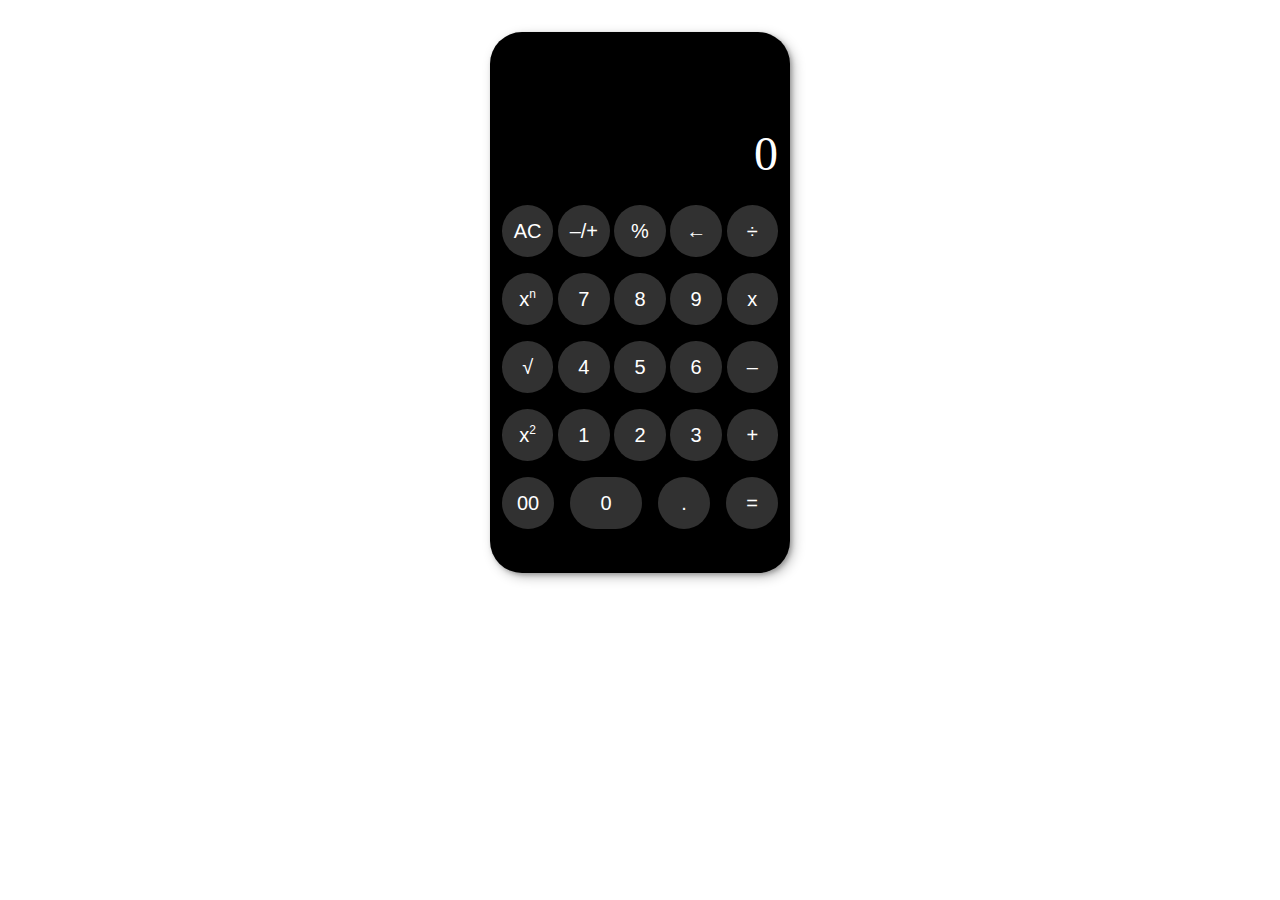
<file: index.html>
<!DOCTYPE html>
<html lang="en">
<head>
    <meta charset="UTF-8">
    <meta name="viewport" content="width=device-width, initial-scale=1.0">
    <title>Scientific Calculator</title>
    <link rel="stylesheet" href="calculator.css">
</head>
<body>
<div class="wrapper">
  <main id="main">
    <form id="form">
      <section class="input-section">
        <input type="text" disabled id="display" class="calc_output" value="0" />
      </section>
      <section class="btn_section">
        <div class="btn_group">
          <button data-type="operator" id="clear" type="reset" value="clear" class="btn">
            AC
          </button>
          <button data-type="operator" value="invert" class="btn">
            –/+
          </button>
          <button data-type="operator" value="%" class="btn">
            %
          </button>
          <button data-type="operator" value="←" class="btn">
            ←
          </button>
          <button data-type="operator" id="divide" value="/" class="btn">
            ÷
          </button>
        </div>
        <div class="btn_group">
          <button data-type="operator" value="**" class="btn">
            x<sup><sup><sup>n</sup></sup></sup>
          </button>
          <button data-type="operand" value="7" id="seven" class="btn">
            7
          </button>
          <button data-type="operand" value="8" id="eight" class="btn">
            8
          </button>
          <button data-type="operand" value="9" id="nine" class="btn">
            9
          </button>
          <button data-type="operator" value="*" id="multiply" class="btn">
            x
          </button>
        </div>
        <div class="btn_group">
          <button data-type="operator" value="square-root" class="btn">
            √
          </button>
          <button data-type="operand" value="4" id="four" class="btn">
            4
          </button>
          <button data-type="operand" value="5" id="five" class="btn">
            5
          </button>
          <button data-type="operand" value="6" id="six" class="btn">
            6
          </button>
          <button data-type="operator" value="-" id="subtract" class="btn">
            –
          </button>
        </div>
        <div class="btn_group">
          <button data-type="operator" value="square" class="btn">
            x<sup><sup><sup>2</sup></sup></sup>
          </button>
          <button data-type="operand" value="1" id="one" class="btn">
            1
          </button>
          <button data-type="operand" value="2" id="two" class="btn">
            2
          </button>
          <button data-type="operand" value="3" id="three" class="btn">
            3
          </button>
          <button data-type="operator" value="+" id="add" class="btn">
            +
          </button>
        </div>
        <div class="btn_group right">
          <button data-type="operand" value="00" class="btn">
            00
          </button>
          <button data-type="operand" value="0" id="zero" class="btn btn-grow">
            0
          </button>
          <button data-type="operand" value="." id="decimal" class="btn">
            .
          </button>
          <button value="=" data-type="operator" id="equals" class="btn">
            =
          </button>
        </div>
</div>
</section>
</form>
</main>
</div>
 <script src="calculator.js"></script>      
</body>
</html>
</file>
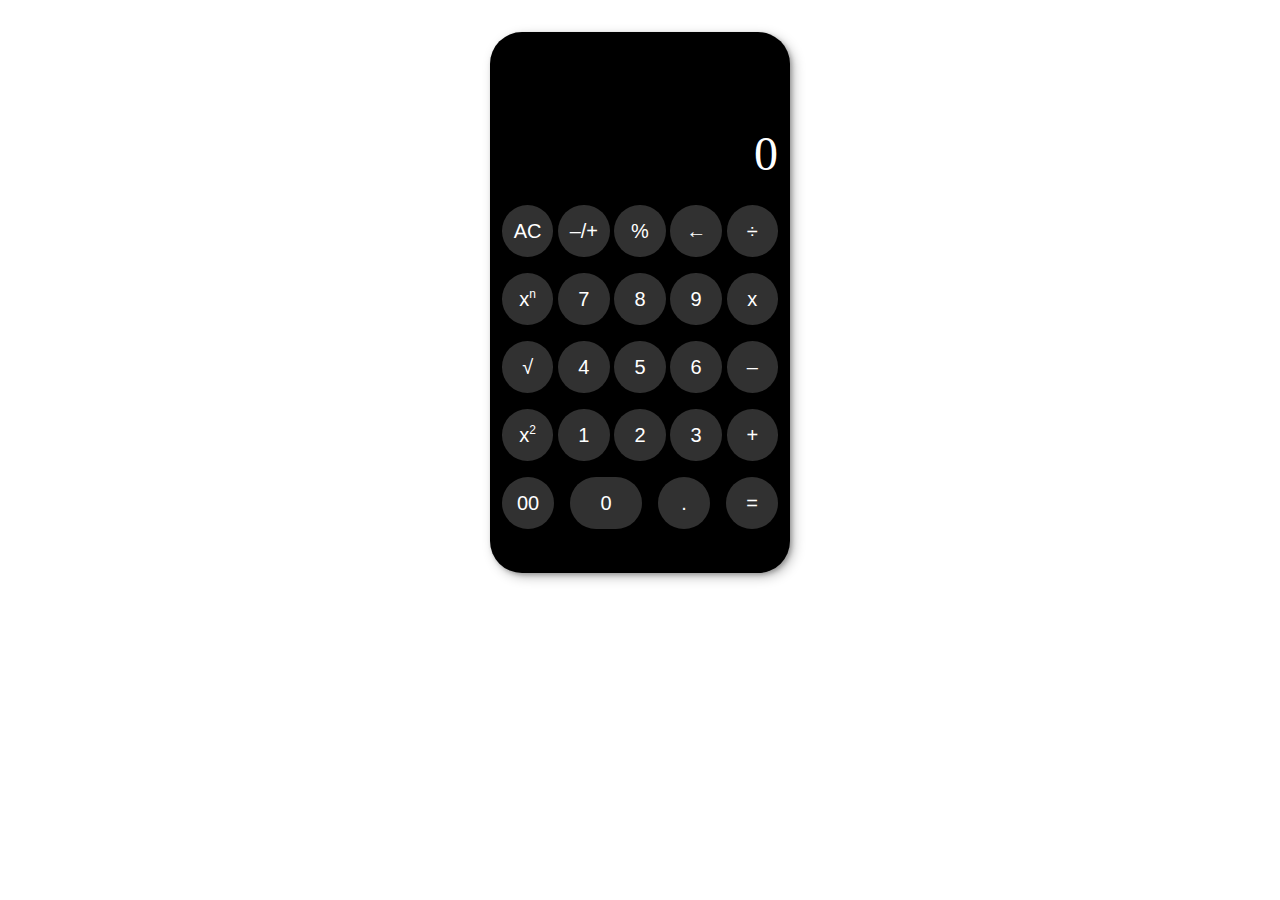
<file: calculator.html>
<!DOCTYPE html>
<html lang="en">
<head>
    <meta charset="UTF-8">
    <meta name="viewport" content="width=device-width, initial-scale=1.0">
    <title>Scientific Calculator</title>
    <link rel="stylesheet" href="calculator.css">
</head>
<body>
  <div class="wrapper">
    <main id="main">
        <form id="form">
          <section class="input-section">
            <input type="text" disabled id="output" class="calc_output" value="0" />
          </section>
          <section class="btn_section">
            <div class="btn_group">
              <button data-type="operator" type="reset" value="clear" class="btn">
                AC
              </button>
              <button data-type="operator" value="invert" class="btn">
                –/+
              </button>
              <button data-type="operator" value="%" class="btn">
                %
              </button>
              <button data-type="operator" value="←" class="btn">
                ←
              </button>
              <button data-type="operator" value="/" class="btn">
                ÷
              </button>
            </div>
            <div class="btn_group">
              <button data-type="operator" value="**" class="btn">
                x<sup><sup><sup>n</sup></sup></sup>
              </button>
              <button data-type="operand" value="7" class="btn">
                7
              </button>
              <button data-type="operand" value="8" class="btn">
                8
              </button>
              <button data-type="operand" value="9" class="btn">
                9
              </button>
              <button data-type="operator" value="*" class="btn">
                x
              </button>
            </div>
            <div class="btn_group">
              <button data-type="operator" value="square-root" class="btn">
                √ 
              </button>
              <button data-type="operand" value="4" class="btn">
                4
              </button>
              <button data-type="operand" value="5" class="btn">
                5
              </button>
              <button data-type="operand" value="6" class="btn">
                6
              </button>
              <button data-type="operator" value="-" class="btn">
                –
              </button>
            </div>
            <div class="btn_group">
              <button data-type="operator" value="square" class="btn">
                x<sup><sup><sup>2</sup></sup></sup>
              </button>
              <button data-type="operand" value="1" class="btn">
                1
              </button>
              <button data-type="operand" value="2" class="btn">
                2
              </button>
              <button data-type="operand" value="3" class="btn">
                3
              </button>
              <button data-type="operator" value="+" class="btn">
                +
              </button>
            </div>
            <div class="btn_group right">
              <button data-type="operand" value="00" class="btn">
                00
              </button>
              <button data-type="operand" value="0" class="btn btn-grow">
                0
              </button>
              <button data-type="operand" value="." class="btn">
                .
              </button>
              <button value="=" data-type="operator" class="btn">
                =
              </button>
            </div>
            </div>
          </section>
        </form>
      </main>
  </div>
 <script src="calculator.js"></script>      
</body>
</html>
</file>
<file: calculator.css>
*,
*::after,
*::before {
  padding: 0;
  margin: 0;
  font-family: inherit;
}
::selection {
  color: inherit;
}

body {
  font-family: Cambria, Cochin, Georgia, Times, 'Times New Roman', serif;
}
button {
  cursor: pointer;
  border: 0;
}
input[type="text"] {
  background-color: inherit;
  border: 0;
  text-align: right;
  width: 100%;
  color: #fff;
  font-size: 3rem;
}
.wrapper {
  max-width: 31.25rem;
  margin: 0 auto;
}
#main {
  box-shadow: 0.25em 0.25em 0.75em #00000040,
    0.125em 0.125em 0.25em #00000040;
  width: 100%;
  background-color: #000;
  padding: 2rem 0;
  height: 100vh;
}

.input-section {
  margin-top: 50px;
  padding: 12px;
}
.btn_section {
  padding: 12px;
}
.btn_section > * + * {
  margin-top: 1rem;
}
.btn_section > *:last-child {
  gap: 1rem;
}
.btn_group {
  display: flex;
  justify-content: space-between;
  align-items: center;
  gap: 0.3rem;
}
button[value="-"] {
  word-spacing: -1rem;
}

.btn {
  display: flex;
  justify-content: center;
  align-items: center;
  border-radius: 50%;
  background-color: #313131;
  width: 3.75rem;
  height: 3.75rem;
  color: #fff;
  font-size: 1.5rem;
  font-weight: lighter;
  font-family: 'Segoe UI', Tahoma, Geneva, Verdana, sans-serif;
}
.btn:active {
   box-shadow: 0 5px 7px 1px #33333380;
   background-color: #272626;
}
sup {
  font-size: 0.75rem;
}

.btn-grow {
  flex-grow: 1;
  font-size: 1rem;
  border-radius: 2rem;
}
.active {
  background-color: #48afd8;
}

@media (min-width: 31.25rem) {
  .btn{
    font-size: 1.25rem;
    width: 3.25rem;
    height: 3.25rem;
  }
  #main {
    height: fit-content;
    border-radius: 2rem;
  }
  .wrapper{
    margin-top: 2rem;
    max-width: 18.75rem;
  }
}
</file>
